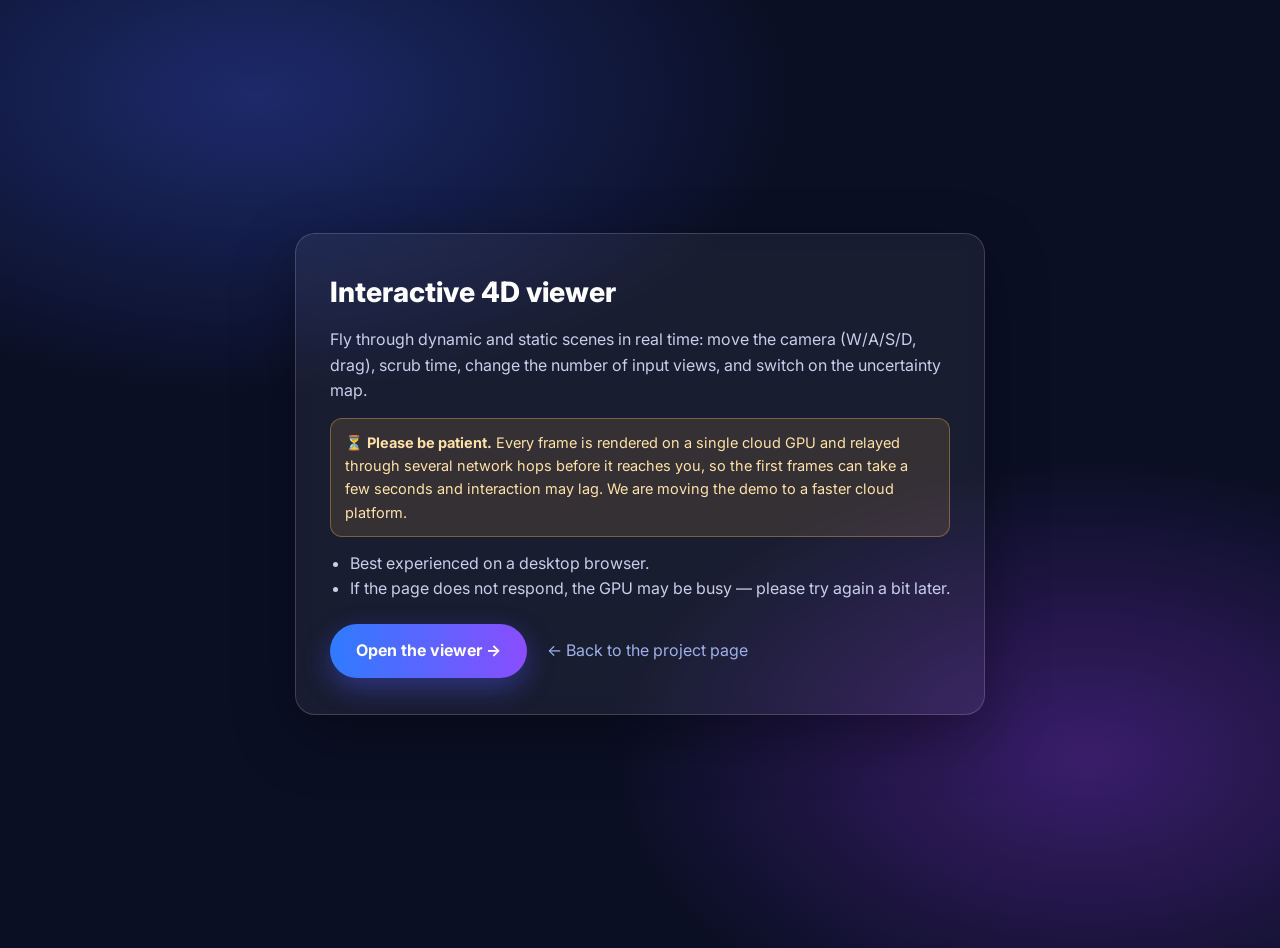
<file: docs/demo.html>
<!DOCTYPE html>
<html lang="en">
<head>
<meta charset="utf-8">
<meta name="viewport" content="width=device-width, initial-scale=1">
<title>TTS Live Demo</title>
<link rel="icon" href="static/img/favicon.svg" type="image/svg+xml">
<link href="https://fonts.googleapis.com/css2?family=Inter:wght@400;600;800&display=swap" rel="stylesheet">
<style>
  body { margin: 0; min-height: 100vh; display: grid; place-items: center; font: 16px/1.6 Inter, system-ui, sans-serif; color: #fff;
    background: radial-gradient(900px 500px at 20% 10%, #1d2a6b, transparent 60%), radial-gradient(800px 500px at 85% 80%, #3a1d6b, transparent 60%), #0a0f24;
    padding: 24px max(16px, env(safe-area-inset-left)); }
  .box { max-width: 620px; background: rgba(255,255,255,.06); border: 1px solid rgba(255,255,255,.16); border-radius: 20px; padding: 36px 34px;
    backdrop-filter: blur(10px); box-shadow: 0 20px 60px rgba(0,0,0,.35); }
  h1 { margin: 0 0 12px; font-size: 28px; font-weight: 800; }
  p { color: #c8cfea; margin: 0 0 14px; }
  .note { background: rgba(255,190,80,.12); border: 1px solid rgba(255,190,80,.35); color: #ffe2a8; border-radius: 12px; padding: 12px 14px; font-size: 14.5px; }
  ul { color: #c8cfea; margin: 6px 0 22px; padding-left: 20px; }
  .go { display: inline-block; padding: 14px 26px; border-radius: 999px; font-weight: 700; color: #fff; text-decoration: none;
    background: linear-gradient(90deg, #2f7bff, #8a4dff); box-shadow: 0 10px 28px rgba(80,90,255,.4); }
  .go:hover { filter: brightness(1.1); }
  .back { display: inline-block; margin-left: 16px; color: #9fb0e8; text-decoration: none; }
</style>
</head>
<body>
  <div class="box">
    <h1>Interactive 4D viewer</h1>
    <p>Fly through dynamic and static scenes in real time: move the camera (W/A/S/D, drag), scrub time, change the number of input views,
      and switch on the uncertainty map.</p>
    <p class="note">&#9203; <b>Please be patient.</b> Every frame is rendered on a single cloud GPU and relayed through several network hops before it reaches you,
      so the first frames can take a few seconds and interaction may lag. We are moving the demo to a faster cloud platform.</p>
    <ul>
      <li>Best experienced on a desktop browser.</li>
      <li>If the page does not respond, the GPU may be busy &mdash; please try again a bit later.</li>
    </ul>
    <a class="go" id="go" href="#" rel="noopener">Open the viewer &rarr;</a>
    <a class="back" href="./">&larr; Back to the project page</a>
  </div>
<script src="static/js/config.js?v=20261127165523"></script>
<script>document.getElementById("go").href = (window.TTS_CONFIG || {}).viewer || "#";</script>
</body>
</html>
</file>
